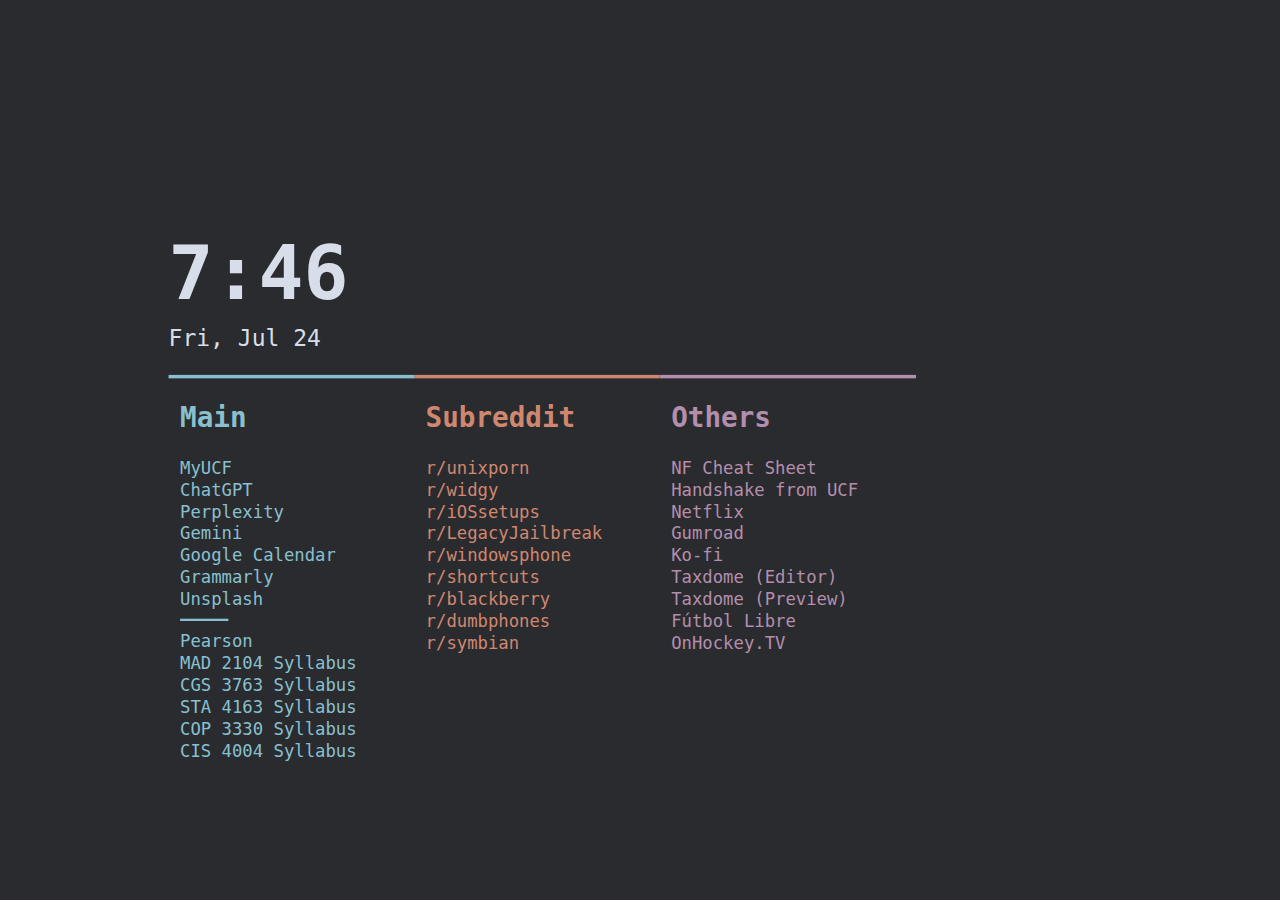
<file: index.html>
<!DOCTYPE html>
<html>
<head>
    <meta charset="UTF-8">
    <title>New Tab</title>
    <link rel="stylesheet" href="styles.css">
    <script src="main.js"></script>
</head>
<body onload="timeLoop()" id="main">
    <div id="content">
        <div id="timeAndDate">
            <p id="time"></p>
            <p id="date"></p>
        </div>
        <div id="linkGroup">
            <div id="group1">
                <h2>Main</h2>
                <ul>
                    <li><a href="https://my.ucf.edu/?return=true">MyUCF</a></li>
                    <li><a href="https://chat.openai.com/">ChatGPT</a></li>
                    <li><a href="https://www.perplexity.ai">Perplexity</a></li>
                    <li><a href="https://gemini.google.com/app">Gemini</a></li>
                    <li><a href="https://calendar.google.com/calendar/u/0/r?pli=1">Google Calendar</a></li>
                    <li><a href="https://app.grammarly.com/">Grammarly</a></li>
                    <li><a href="https://unsplash.com/">Unsplash</a></li>
                </ul>
                <hr>
                <ul>
                    <li><a href="https://mylabmastering.pearson.com/courses/13725845">Pearson</a></li>
                    <li><a href="https://webcourses.ucf.edu/courses/1487147/external_tools/374802">MAD 2104 Syllabus</a></li>
                    <li><a href="https://webcourses.ucf.edu/courses/1489897/external_tools/374802">CGS 3763 Syllabus</a></li>
                    <li><a href="https://webcourses.ucf.edu/courses/1487142/external_tools/374802">STA 4163 Syllabus</a></li>
                    <li><a href="https://webcourses.ucf.edu/courses/1489923/external_tools/374802">COP 3330 Syllabus</a></li>
                    <li><a href="https://webcourses.ucf.edu/courses/1490172/external_tools/374802">CIS 4004 Syllabus</a></li>
                </ul>
            </div>
            <div id="group2">
                <h2><a id="subreddit" href="https://sh.reddit.com">Subreddit</a></h2>
                <ul>
                    <li><a href="https://sh.reddit.com/r/unixporn/">r/unixporn</a></li>
                    <li><a href="https://sh.reddit.com/r/widgy/">r/widgy</a></li>
                    <li><a href="https://sh.reddit.com/r/iOSsetups/">r/iOSsetups</a></li>
                    <li><a href="https://sh.reddit.com/r/LegacyJailbreak/">r/LegacyJailbreak</a></li>
                    <li><a href="https://sh.reddit.com/r/windowsphone/">r/windowsphone</a></li>
                    <li><a href="https://sh.reddit.com/r/shortcuts/">r/shortcuts</a></li>
                    <li><a href="https://sh.reddit.com/r/blackberry/">r/blackberry</a></li>
                    <li><a href="https://sh.reddit.com/r/dumbphones/">r/dumbphones</a></li>
                    <li><a href="https://sh.reddit.com/r/symbian/">r/symbian</a></li>
                </ul>
            </div>
            <div id="group3">
                <h2>Others</h2>
                <ul>
                    <li><a href="https://www.nerdfonts.com/cheat-sheet">NF Cheat Sheet</a></li>
                    <li><a href="https://ucf.joinhandshake.com/explore">Handshake from UCF</a></li>
                    <li><a href="https://www.netflix.com/browse">Netflix</a></li>
                    <li><a href="https://app.gumroad.com/dashboard">Gumroad</a></li>
                    <li><a href="https://ko-fi.com/mbti0n">Ko-fi</a></li>
                    <li><a href="https://tonycpa.taxdome.com/app/site">Taxdome (Editor)</a></li>
                    <li><a href="https://tonycpa.taxdome.com/">Taxdome (Preview)</a></li>
                    <li><a href="https://librefutbol.su/">Fútbol Libre</a></li>
                    <li><a href="https://onhockey.tv/">OnHockey.TV</a></li>
                </ul>
            </div>
        </div>
    </div>
</body>
</html>
</file>
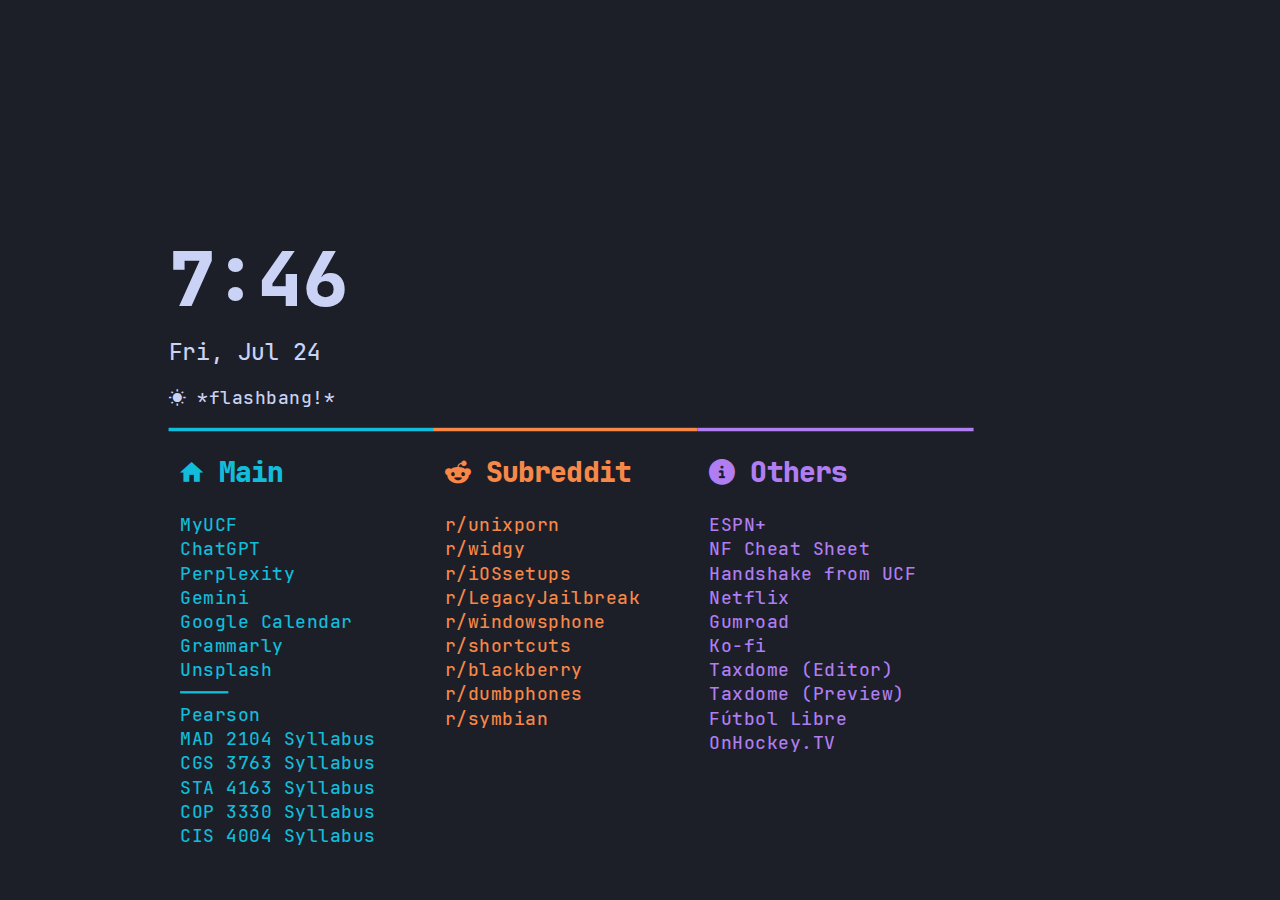
<file: main.html>
<!DOCTYPE html>
<html>
    <script src="main.js"></script>
    <title>New Tab</title>
    <link rel="stylesheet" href="styleLockIn.css">
    <link rel="icon" type="image/x-icon" href="favicon.ico">
    <body onload="timeLoop()" id="main">
        <div id="content">
            <div id="timeAndDate">
                <p id="time"></p>
                <p id="date"></p>
                <p id="actions"><a id="modeToggle1" onclick="lightTheme()" href="#">󰖨 *flashbang!*</a><a id="modeToggle2" onclick="darkTheme()" href="#">󰽥 *dark vader*</a></p>
            </div>

            <div id="linkGroup">
                <div id="group1">
                    <h2>󰋜 Main</h2>
                    <a href="https://my.ucf.edu/?return=true">MyUCF</a><br>
                    <a href="https://chat.openai.com/">ChatGPT</a><br>
                    <a href="https://www.perplexity.ai">Perplexity</a><br>
                    <a href="https://gemini.google.com/app">Gemini</a><br>
                    <a href="https://calendar.google.com/calendar/u/0/r?pli=1">Google Calendar</a><br>
                    <a href="https://app.grammarly.com/">Grammarly</a><br>
                    <a href="https://unsplash.com/">Unsplash</a><br>
                    <hr>
                    <a href="https://mylabmastering.pearson.com/courses/13725845">Pearson</a><br>
                    <a href="https://webcourses.ucf.edu/courses/1487147/external_tools/374802">MAD 2104 Syllabus</a><br>
                    <a href="https://webcourses.ucf.edu/courses/1489897/external_tools/374802">CGS 3763 Syllabus</a><br>
                    <a href="https://webcourses.ucf.edu/courses/1487142/external_tools/374802">STA 4163 Syllabus</a><br>
                    <a href="https://webcourses.ucf.edu/courses/1489923/external_tools/374802">COP 3330 Syllabus</a><br>
                    <a href="https://webcourses.ucf.edu/courses/1490172/external_tools/374802">CIS 4004 Syllabus</a><br>
                </div>
                <div id="group2">
                    <h2><a id-"subreddit" href="https://sh.reddit.com"> Subreddit</a></h2>
                    <a href="https://sh.reddit.com/r/unixporn/">r/unixporn</a><br>
                    <a href="https://sh.reddit.com/r/widgy/">r/widgy</a><br>
                    <a href="https://sh.reddit.com/r/iOSsetups/">r/iOSsetups</a><br>
                    <a href="https://sh.reddit.com/r/LegacyJailbreak/">r/LegacyJailbreak</a><br>
                    <a href="https://sh.reddit.com/r/windowsphone/">r/windowsphone</a><br>
                    <a href="https://sh.reddit.com/r/shortcuts/">r/shortcuts</a><br>
                    <a href="https://sh.reddit.com/r/blackberry/">r/blackberry</a><br>
                    <a href="https://sh.reddit.com/r/dumbphones/">r/dumbphones</a><br>
                    <a href="https://sh.reddit.com/r/symbian/">r/symbian</a><br>
                </div>
                <div id="group3">
                    <h2> Others</h2>
                    <a href="https://www.espn.com/espnplus/?om-navmethod=topnav">ESPN+</a><br>
                    <a href="https://www.nerdfonts.com/cheat-sheet">NF Cheat Sheet</a><br>
                    <a href="https://ucf.joinhandshake.com/explore">Handshake from UCF</a><br>
                    <a href="https://www.netflix.com/browse">Netflix</a><br>
                    <a href="https://app.gumroad.com/dashboard">Gumroad</a><br>
                    <a href="https://ko-fi.com/mbti0n">Ko-fi</a><br>
                    <a href="https://tonycpa.taxdome.com/app/site">Taxdome (Editor)</a><br>
                    <a href="https://tonycpa.taxdome.com/">Taxdome (Preview)</a><br>
                    <a href="https://librefutbol.su/">Fútbol Libre</a><br>
                    <a href="https://onhockey.tv/">OnHockey.TV</a><br>
                </div>
            </div>
        </div>
    </body>
</html>
</file>
<file: styles.css>
#main {
    background-color: #2A2B2E;
    color: #D8DEE9;
    font-family: monospace;
    margin: 18%;
    transition: background-color 0.25s;
    animation: 0.25s ease-out 0s 1 running show;
    scale: 1.15;
    font-size: 16px;
}

#timeAndDate {
    margin-right: 250px;
    clear: both;
}

#time {
    font-size: 65px;
    font-weight: 800;
    margin: 0;
}

#date {
    font-size: 20px;
    font-weight: 500;
    margin-bottom: 20px;
    margin-top: 7px;
}

div {
    float: left;
}

a:not(#subreddit) {
    font-size: 15px;
}

#group1, #group2, #group3 {
    border-top: solid 3px;
    padding-right: 50px;
    padding-left: 10px;
    margin-bottom: 20px;
    animation: 0.3s 1 ease running slideDown;
}

#group1 { border-color: #88C0D0; }
#group2 { border-color: #D08770; }
#group3 { border-color: #B48EAD; }

#group1 a:link,
#group1 a:visited { color: #88C0D0; text-decoration: none; }
#group1 a:hover { background-color: #88C0D0; color: #141414; }
#group1 h2 { color: #88C0D0; }

#group2 a:link,
#group2 a:visited { color: #D08770; text-decoration: none; }
#group2 a:hover { background-color: #D08770; color: #141414; }
#group2 h2 { color: #f78848; }

#group3 a:link,
#group3 a:visited { color: #B48EAD; text-decoration: none; }
#group3 a:hover { background-color: #B48EAD; color: #141414; }
#group3 h2 { color: #B48EAD; }

/* Responsive HTML */
@media screen and (max-width: 1080px) {
    div { width: 100%; }
    #content { float: left; }
    #timeAndDate { margin-top: -3%; }
    #group1, #group2, #group3 {
        border-left: solid 3px;
        border-top: 0;
    }
    #group1 { border-color: #88C0D0; }
    #group2 { border-color: #D08770; }
    #group3 { border-color: #B48EAD; }
}

hr {
    border: 1.5px solid #88C0D0;
    width: 40px;
    margin-left: 0;
}

ul {
    list-style-type: none;
    padding: 0;
    margin: 0;
}

/* Animations */
@keyframes show {
    0% { background-color: #000000; }
    100% { background-color: #141414; }
}

@keyframes slideDown {
    0% { opacity: 0; transform: translateY(50%); }
    100% { opacity: 1; transform: translateY(0); }
}
</file>
<file: styleLockIn.css>
@font-face {
    font-family: "JetBrainsMono Nerd Font Propo";
    src: url('JetBrainsMonoNerdFontPropo-Medium.ttf');
    font-weight: 500;
}

@font-face {
    font-family: "JetBrainsMono Nerd Font Propo";
    src: url('JetBrainsMonoNerdFontPropo-ExtraBold.ttf');
    font-weight: 800;
}

#main {
    background-color: #1D1F28;
    color: #CAD3F5;
    font-family: JetBrainsMono Nerd Font Propo;
    margin: 18%;
    transition: background-color 0.25s;
    animation: 0.25s ease-out 0s 1 running show;
    scale: 1.15
}

#main.fade {
    background-color: #e6e9ef;
}

#timeAndDate {
    margin-right: 250px;
    clear: both;
}

#time {
    font-size: 65px;
    font-weight: 800;
    margin: 0px;
}

#date {
    font-size: 20px;
    font-weight: 500;
    margin-bottom: 7px;
    margin-top: 7px;
}

#modeToggle1 {
    font-size: 16px;
    color: #CAD3F5;
    text-decoration: none;
}

#modeToggle2 {
    font-size: 16px;
    color: #4c4f69;
    text-decoration: none;
    display: none;
}

#searchButton {
    font-size: 16px;
    /* font-weight: 500; */
    /* margin-top: 25px; */
    /* margin-top: 7px; */
    /* background-col12bddb; */
    color: #12bddb;
    text-decoration: none;
    transition: background-color 0.2s ease;
}

#searchButton:hover {
    background-color: #12bddb;
    color: #181825;
}

div {
    float: left;
}

a:not#subreddit {
    font-size: 15px;
}

#group1 {
    border-top: solid 3px;
    border-color: #12bddb;
    a:link, a:visited {
        color: #12bddb;
        text-decoration: none
    }
    a:hover {
        animation: 0.2s ease-in 0s 1 running myColorChange1;
        background-color: #12bddb;
        color: #181825
    }
    h2 {
        color: #12bddb
    }
    padding-right: 50px;
    padding-left: 10px;
    margin-bottom: 20px;
    animation: 0.3s 1 ease running slideDown;
}

#group2 {
    border-top: solid 3px;
    border-color: #f78848;
    a:link, a:visited {
        color: #f78848;
        text-decoration: none
    }
    a:hover {
        animation: 0.2s ease-in 0s 1 running myColorChange2;
        background-color: #f78848;
        color: #181825
    }
    h2 {
        color: #f78848
    }
    padding-right: 50px;
    padding-left: 10px;
    margin-bottom: 20px;
    animation: 0.3s 1 ease running slideDown;
}

#group3 {
    border-top: solid 3px;
    border-color: #b07ef2;
    a:link, a:visited {
        color: #b07ef2;
        text-decoration: none
    }
    a:hover {
        animation: 0.2s ease-in 0s 1 running myColorChange3;
        background-color: #b07ef2;
        color: #181825
    }
    h2 {
        color: #b07ef2
    }
    padding-right: 50px;
    padding-left: 10px;
    margin-bottom: 20px;
    animation: 0.3s 1 ease running slideDown;
}

input {
    font-family: JetBrainsMono Nerd Font Propo;
    background-color: #494d64;
    color: #CAD3F5;
    border: 0px;
    padding: 5px;
    outline: none;
}

#searchBar {
    border-top-left-radius: 5px;
    border-bottom-left-radius: 5px;
}

#submit {
    color: #12bddb;
    border-top-right-radius: 5px;
    border-bottom-right-radius: 5px;
}

/* Responsive HTML */
@media screen and (max-width: 1080px) {
    div {
        width: 100%;
    }
    #content {
        float: left;
    }
    #searchButton {
        animation: 0.2s ease-in-out 0s 1 running myColorChange1;
    }
    #timeAndDate {
        margin-top: -3%;
    }
    #group1 {
        border-left: solid 3px;
        border-top: solid 0px;
        border-color: #12bddb;
    }
    #group2 {
        border-left: solid 3px;
        border-top: solid 0px;
        border-color: #f78848;
    }
    #group3 {
        border-left: solid 3px;
        border-top: solid 0px;
        border-color: #b07ef2;
    }
}

hr {
    border: 1.5px solid #13BDDC;
    width: 40px;
    margin-left: 0px

}

/* Animations */

@keyframes myColorChange1 {
    0% {background-color: #00000000; color: #12bddb}
    100% {background-color: #12bddb;}
}

@keyframes myColorChange2 {
    0% {background-color: #00000000; color: #f78848}
    100% {background-color: #f78848;}
}

@keyframes myColorChange3 {
    0% {background-color: #00000000; color: #b07ef2}
    100% {background-color: #b07ef2;}
}

@keyframes show {
    0% {background-color: #000000;}
    100% {background-color: #1D1F28;}
}

@keyframes show2 {
    0% {background-color: #1D1F28;}
    100% {background-color: #e6e9ef;}
}

@keyframes slideDown {
    0% {
        opacity: 0
    }
    100% {
        opacity: 1
    }
    from{transform: translateY(50%)}
}

@keyframes fade {
    0% {
        opacity: 0
    }
    100% {
        opacity: 1
    }
    from{transform: translateX(-15%)}
}

@keyframes fadeOut {
    0% {
        opacity: 1
    }
    100% {
        opacity: 0;
    }
    to{transform: translateX(-15%)}
}
</file>
